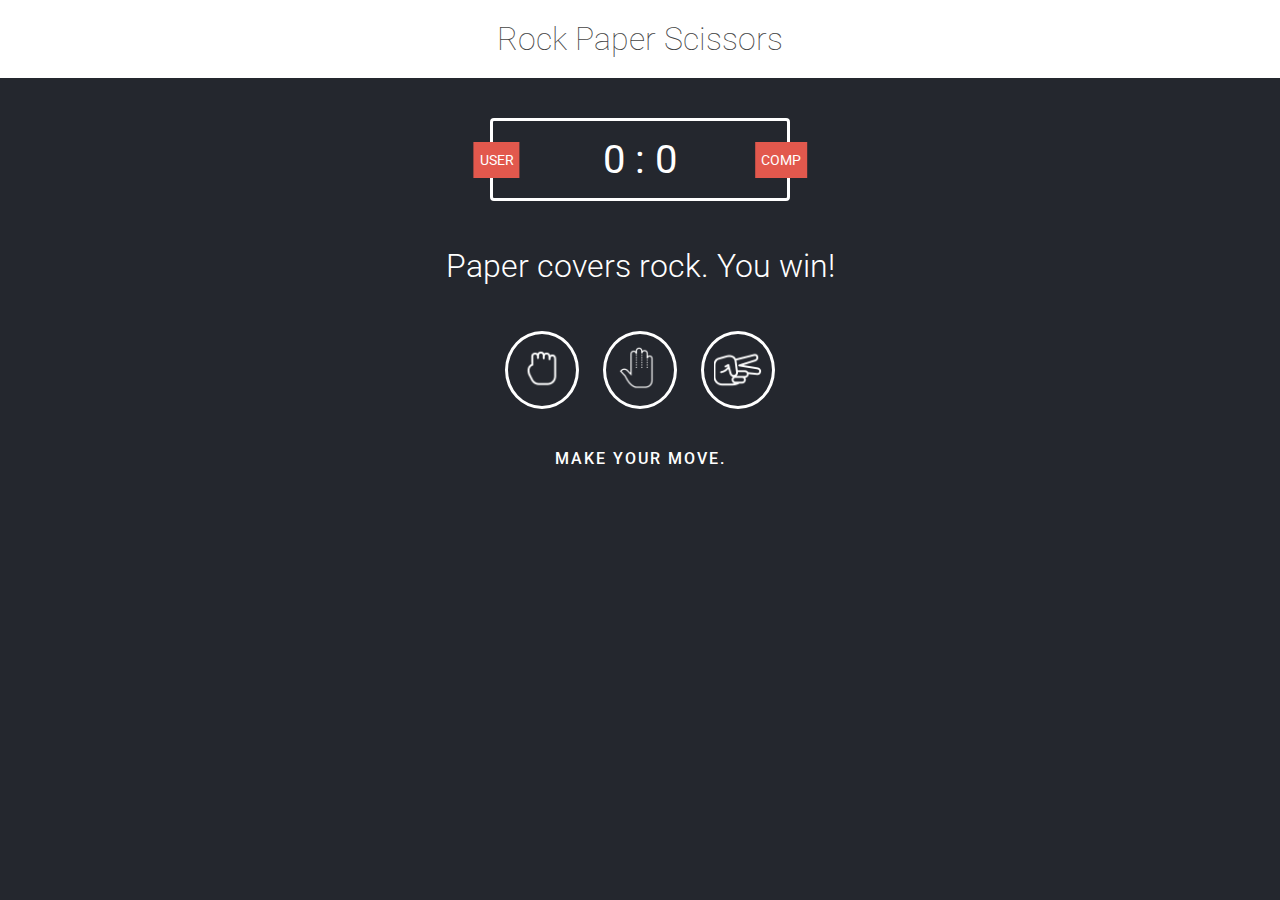
<file: index.html>
<!DOCTYPE html>
<html>
  <head>
    <meta charset="utf-8>" />
    <title>Rock Papaer Scissors</title>
    <link rel="stylesheet" href="style.css" type="text/css" />
  </head>

  <body>
    <header><h1>Rock Paper Scissors</h1></header>

    <div class="score-board">
      <div id="user-label" class="badge">user</div>
      <div id="computer-label" class="badge">comp</div>
      <span id="user-score">0</span> : <span id="computer-score">0</span>
    </div>

    <div class="result"><p>Paper covers rock. You win!</p></div>

    <div class="choices">
      <div id="rock" class="choice">
        <img
          width="48"
          height="48"
          src="[data-uri]"
        />
      </div>
      <div id="paper" class="choice">
        <img
          width="48"
          height="48"
          src="[data-uri]"
        />
      </div>
      <div id="scissors" class="choice">
        <img
          width="48"
          height="48"
          src="[data-uri]"
        />
      </div>

      <p id="action-message">Make your move.</p>
    </div>
    <script src="app.js" type="text/javascript"></script>
  </body>
</html>
</file>
<file: style.css>
@import url("https://fonts.googleapis.com/css?family=Roboto:100,300,400,500,700");
@import url("https://fonts.googleapis.com/css?family=Source+Code+Pro:300,500");
html {
  box-sizing: border-box;
}

*,
*:before,
*:after {
  box-sizing: inherit;
}

* {
  margin: 0;
  padding: 0;
}

body {
  background: #24272e;
  color: #fff;
  font-family: "Roboto", sans-serif;
}

code {
  font-family: "Source Code Pro", monospace;
  font-size: 12px;
}

a {
  font-family: "Source Code Pro", monospace;
  color: #ffcc99;
}

a:hover {
  color: #ffba76;
}

header {
  background: #fff;
  padding: 20px;
}

header h1 {
  color: #444;
  text-align: center;
  font-weight: 100;
}

.score-board {
  border: 3px solid #fff;
  width: 300px;
  margin: 40px auto;
  font-size: 40px;
  border-radius: 4px;
  text-align: center;
  padding: 15px 20px;
  position: relative;
}

.badge {
  background: #e2584d;
  text-transform: uppercase;
  font-size: 14px;
  padding: 10px 6px;
}

#user-label {
  position: absolute;
  top: 50%;
  left: -5%;
  transform: translate(-10%, -50%);
}

#computer-label {
  position: absolute;
  top: 50%;
  right: -5%;
  transform: translate(10%, -50%);
}

.result {
  font-weight: 300;
  text-align: center;
  font-size: 32px;
  line-height: 40px;
}

.result {
  line-height: 50px;
}

.choices {
  margin: 0 auto;
  text-align: center;
  padding: 40px 0;
}

.choice {
  display: inline-block;
  border: 3px solid #fff;
  border-radius: 50%;
  padding: 10px;
  margin: auto 10px;
  transition: all 0.3s ease;
}

.choice img {
  filter: invert(100%);
}

#action-message {
  text-align: center;
  font-weight: 500;
  text-transform: uppercase;
  letter-spacing: 2px;
  margin: 40px 0;
}

.winningStyles {
  border: 3px solid #4dcc7d;
  background-color: #043507;
  box-shadow: 0 0 20px #043507;
}

.losingStyles {
  border: 3px solid #c52e2e;
  background-color: #2e0303;
  box-shadow: 0 0 20px #2e0303;
}

.drawStyles {
  border: 3px solid #444;
  background-color: #222;
  box-shadow: 0 0 20px #222;
}

sup {
  margin: 0;
  padding: 0;
}
</file>
